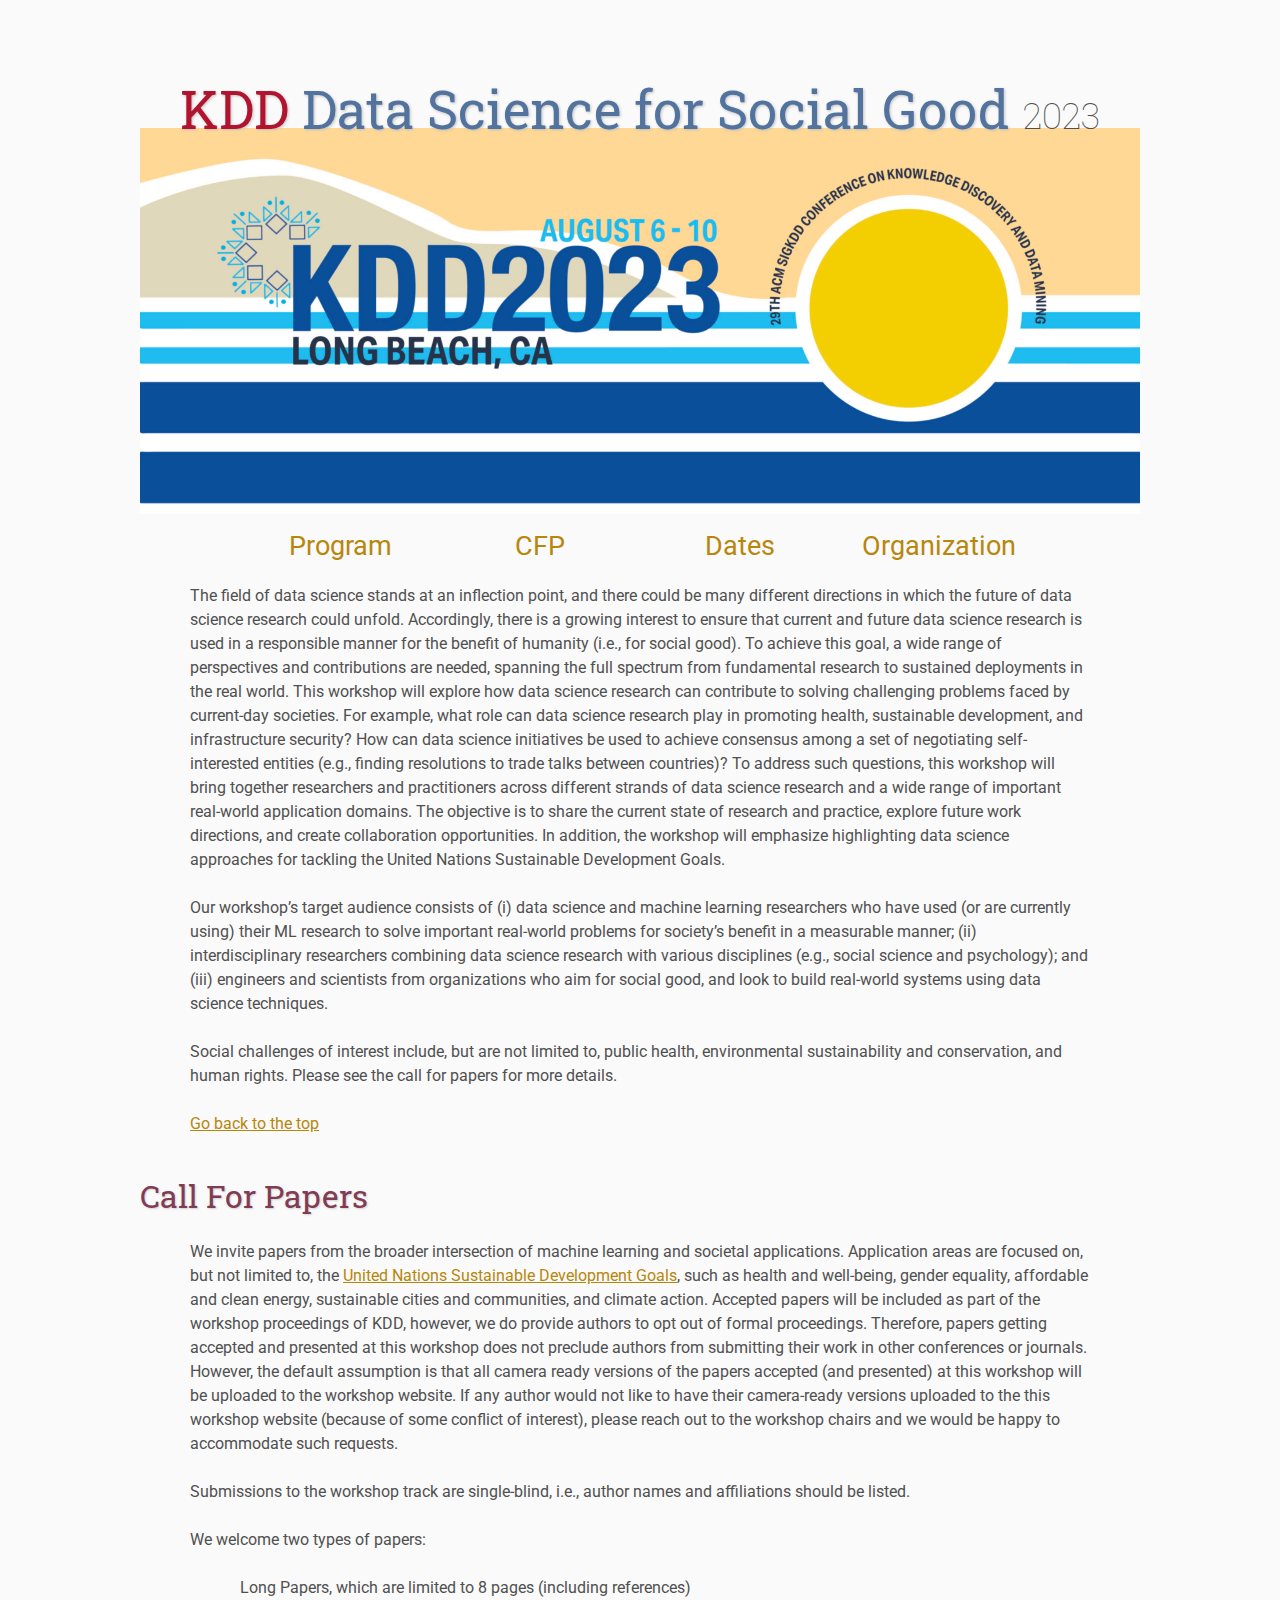
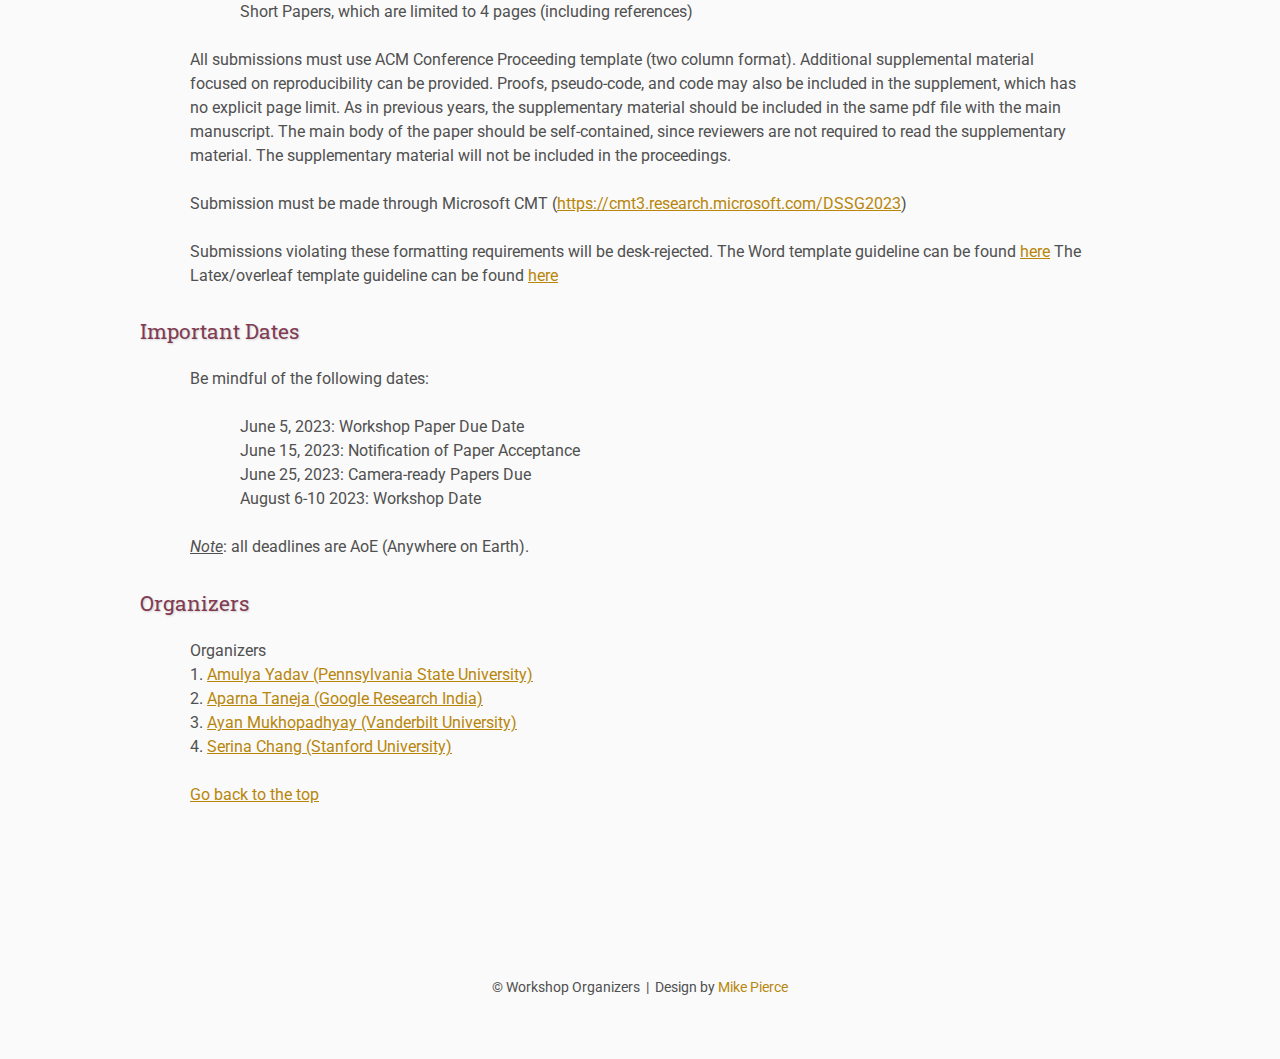
<file: index.html>
<!DOCTYPE html>
<html lang='en'>

<head>
    <base href=".">
    <link rel="shortcut icon" type="image/png" href="assets/favicon.png"/>
    <link rel="stylesheet" type="text/css" media="all" href="assets/main.css"/>
    <meta charset="utf-8">
    <meta name="description" content="1st International Workshop on Spatio-Temporal Reasoning and Learning 2022">
    <meta name="resource-type" content="document">
    <meta name="distribution" content="global">
    <meta name="KeyWords" content="Workshop, Reasoning, Learning, Spatio-Temporal Information">
    <meta name="google-site-verification" content="PmOT4QwF1x9TSSKYFg6if9CR_TojuEk8pFDffRgdfns">
    <meta name="twitter:card" content="summary_large_image">
    <meta property="og:title" content="1st International Workshop on Spatio-Temporal Reasoning and Learning 2022">
    <meta property="og:description" content="In this workshop, we invite the research community in artificial intelligence to submit works related to the integration of spatial and temporal reasoning with machine learning.">
    <!-- Global site tag (gtag.js) - Google Analytics -->
    <script async src="https://www.googletagmanager.com/gtag/js?id=G-P77LCK8QPT"></script>
<!--     <script>
      window.dataLayer = window.dataLayer || [];
      function gtag(){dataLayer.push(arguments);}
      gtag('js', new Date());

      gtag('config', 'G-P77LCK8QPT');
    </script> -->
    <title>1st International Workshop on Spatio-Temporal Reasoning and Learning 2022</title>
</head>

<body>

    <div class="banner">
        <img src="assets/kdd_banner.png" alt="Conference Template Banner">
        <div class="top-left">
            <span class="title1">KDD </span><span class="title2">Data Science for Social Good</span> <span class="year">2023</span>
        </div>
<!--         <div class="bottom-right">
            August 6-10 <br> Long Beach, CA, USA
        </div> -->
    </div>

    <table class="navigation">
        <tr>
            <!--<td class="navigation">
                <a title="Conference Home Page" href="#top">Home</a>
            </td>-->
            <td class="navigation">
                <a title="Workshop Program" href="#Program">Program</a> 
            </td>
            <td class="navigation">
                <a title="Call For Papers" href="#CFP">CFP</a>
            </td>
            <td class="navigation">
                <a title="Important Dates" href="#Dates">Dates</a>
            </td>
            <td class="navigation">
                <a title="Organization" href="#Organization">Organization</a>
            </td>
<!--             <td class="navigation">
                <a title="Venue" href="#Venue">Venue</a>
            </td> -->
        </tr>
    </table>
    
    <p>
    The field of data science stands at an inflection point, and there could be many different directions in which the future of data science research could unfold. Accordingly, there is a growing interest to ensure that current and future data science research is used in a responsible manner for the benefit of humanity (i.e., for social good). To achieve this goal, a wide range of perspectives and contributions are needed, spanning the full spectrum from fundamental research to sustained deployments in the real world. This workshop will explore how data science research can contribute to solving challenging problems faced by current-day societies. For example, what role can data science research play in promoting health, sustainable development, and infrastructure security? How can data science initiatives be used to achieve consensus among a set of negotiating self-interested entities (e.g., finding resolutions to trade talks between countries)? To address such questions, this workshop will bring together researchers and practitioners across different strands of data science research and a wide range of important real-world application domains. The objective is to share the current state of research and practice, explore future work directions, and create collaboration opportunities. In addition, the workshop will emphasize highlighting data science approaches for tackling the United Nations Sustainable Development Goals.
    </p>
    <p>
        Our workshop’s target audience consists of (i) data science and machine learning researchers who have used (or are currently using) their ML research to solve important real-world problems for society’s benefit in a measurable manner; (ii) interdisciplinary researchers combining data science research with various disciplines (e.g., social science and psychology); and (iii) engineers and scientists from organizations who aim for social good, and look to build real-world systems using data science techniques.
    </p>
    <p>
        Social challenges of interest include, but are not limited to, public health, environmental sustainability and conservation, and human rights. Please see the call for papers for more details.
    </p>

    <p><a href="#top">Go back to the top</a></p>
    
    <h2 id="CFP">Call For Papers</h2>
    <p>We invite papers from the broader intersection of machine learning and societal applications. Application areas are focused on, but not limited to, the <a href="https://sdgs.un.org/goals">United Nations Sustainable Development Goals</a>, such as health and well-being, gender equality, affordable and clean energy, sustainable cities and communities, and climate action. Accepted papers will be included as part of the workshop proceedings of KDD, however, we do provide authors to opt out of formal proceedings. Therefore, papers getting accepted and presented at this workshop does not preclude authors from submitting their work in other conferences or journals. However, the default assumption is that all camera ready versions of the papers accepted (and presented) at this workshop will be uploaded to the workshop website. If any author would not like to have their camera-ready versions uploaded to the this workshop website (because of some conflict of interest), please reach out to the workshop chairs and we would be happy to accommodate such requests.
    </p>

    <p>Submissions to the workshop track are single-blind, i.e., author names and affiliations should be listed.</p>

    <p>We welcome two types of papers:</p>
    <ul>
      <li>Long Papers, which are limited to 8 pages (including references)</li>
      <li>Short Papers, which are limited to 4 pages (including references)</li>
    </ul>  

<p>All submissions must use ACM Conference Proceeding template (two column format). 
Additional supplemental material focused on reproducibility can be provided. Proofs, pseudo-code, and code may also be included in the supplement, which has no explicit page limit. As in previous years, the supplementary material should be included in the same pdf file with the main manuscript. The main body of the paper should be self-contained, since reviewers are not required to read the supplementary material. The supplementary material will not be included in the proceedings.</p>
<p>Submission must be made through Microsoft CMT (<a href="https://cmt3.research.microsoft.com/DSSG2023">https://cmt3.research.microsoft.com/DSSG2023</a>)</p>    

<p>Submissions violating these formatting requirements will be desk-rejected. The Word template guideline can be found <a href="https://www.acm.org/publications/proceedings-template">here</a> 
The Latex/overleaf template guideline can be found <a href="https://www.overleaf.com/latex/templates/association-for-computing-machinery-acm-sig-proceedings-template/bmvfhcdnxfty">here</a></p>


    <h4 id="Dates">Important Dates</h4>
    <p>Be mindful of the following dates:</p>
    <ul>
    <li>June 5, 2023: Workshop Paper Due Date</li>
    <li>June 15, 2023: Notification of Paper Acceptance</li>
    <li>June 25, 2023: Camera-ready Papers Due</li>
    <li>August 6-10 2023: Workshop Date</li>
    </ul> 
    <p><em><u>Note</u></em>: all deadlines are AoE (Anywhere on Earth).</p>

    

    <h4 id="Organizers">Organizers</h2>
    <p>
        Organizers<br>
        1. <a href="http://amulyayadav.com/">Amulya Yadav (Pennsylvania State University)</a><br>
        2. <a href="https://research.google/people/106890/">Aparna Taneja (Google Research India)</a><br>
        3. <a href="https://ayanmukhopadhyay.github.io/">Ayan Mukhopadhyay (Vanderbilt University)</a><br>
        4. <a href="https://serinachang5.github.io/">Serina Chang (Stanford University)</a>
    </p>
    <p><a href="#top">Go back to the top</a></p>

    <footer>
        &copy; Workshop Organizers
        &nbsp;|&nbsp; Design by <a target="_blank" href="https://github.com/mikepierce">Mike Pierce</a>
    </footer>

</body>
</html>
</file>
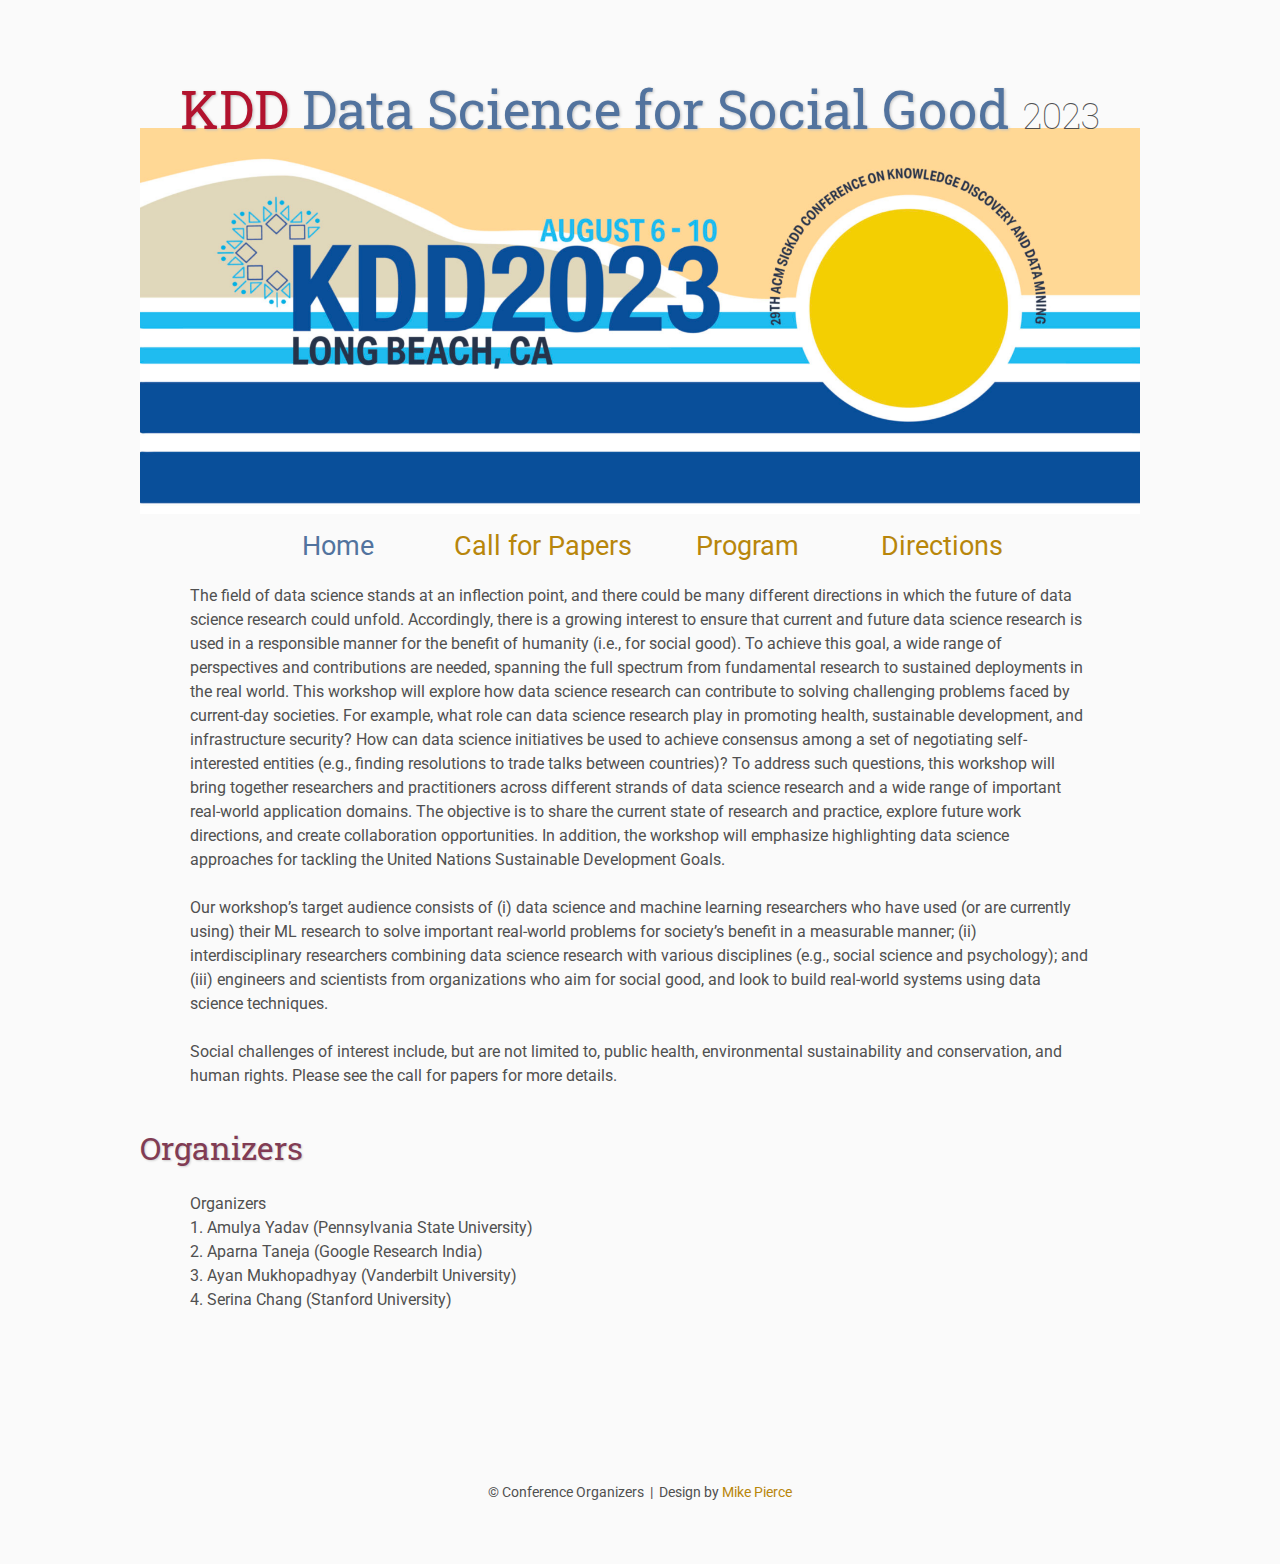
<file: cfp/index.html>
<!DOCTYPE html>
<html lang='en'>

<head>
    <base href="..">
    <link rel="shortcut icon" type="image/png" href="assets/favicon.png"/>
    <link rel="stylesheet" type="text/css" media="all" href="assets/main.css"/>
    <meta name="description" content="Conference Template">
    <meta name="resource-type" content="document">
    <meta name="distribution" content="global">
    <meta name="KeyWords" content="Conference">
    <title>KDD Data Science for Social Good 2023</title>
</head>

<body>

    <div class="banner">
        <img src="assets/kdd_banner.png" alt="Conference Template Banner">
        <div class="top-left">
            <span class="title1">KDD </span><span class="title2">Data Science for Social Good</span> <span class="year">2023</span>
        </div>
<!--         <div class="bottom-right">
            August 6-10 <br> Long Beach, CA, USA
        </div> -->
    </div>

    <table class="navigation">
        <tr>
            <td class="navigation">
                <a class="current" title="Conference Home Page" href=".">Home</a>
            </td>
            <td class="navigation">
                <a title="Call for Papers" href="cfp">Call for Papers</a>
            </td>
            <td class="navigation">
                <a title="Conference Program" href="program">Program</a> 
            </td>
            <td class="navigation">
                <a title="Directions to the Conference" href="directions">Directions</a>
            </td>
<!--             <td class="navigation">
                <a title="Conference Flyer" href="flyer">Flyer</a>
            </td> -->
        </tr>
    </table>

    <p>
    The field of data science stands at an inflection point, and there could be many different directions in which the future of data science research could unfold. Accordingly, there is a growing interest to ensure that current and future data science research is used in a responsible manner for the benefit of humanity (i.e., for social good). To achieve this goal, a wide range of perspectives and contributions are needed, spanning the full spectrum from fundamental research to sustained deployments in the real world. This workshop will explore how data science research can contribute to solving challenging problems faced by current-day societies. For example, what role can data science research play in promoting health, sustainable development, and infrastructure security? How can data science initiatives be used to achieve consensus among a set of negotiating self-interested entities (e.g., finding resolutions to trade talks between countries)? To address such questions, this workshop will bring together researchers and practitioners across different strands of data science research and a wide range of important real-world application domains. The objective is to share the current state of research and practice, explore future work directions, and create collaboration opportunities. In addition, the workshop will emphasize highlighting data science approaches for tackling the United Nations Sustainable Development Goals.
    </p>
    <p>
        Our workshop’s target audience consists of (i) data science and machine learning researchers who have used (or are currently using) their ML research to solve important real-world problems for society’s benefit in a measurable manner; (ii) interdisciplinary researchers combining data science research with various disciplines (e.g., social science and psychology); and (iii) engineers and scientists from organizations who aim for social good, and look to build real-world systems using data science techniques.
    </p>
    <p>
        Social challenges of interest include, but are not limited to, public health, environmental sustainability and conservation, and human rights. Please see the call for papers for more details.
    </p>

    <h2>Organizers</h2>
    <p>
        Organizers<br>
        1. Amulya Yadav (Pennsylvania State University)<br>
        2. Aparna Taneja (Google Research India)<br>
        3. Ayan Mukhopadhyay (Vanderbilt University)<br>
        4. Serina Chang (Stanford University)
    </p>
<!--     <table class="sponsors">
        <tr>
            <td class="sponsor">
                <a href="http://www.eyebleach.me/">
                    <img src="assets/kitten1.jpg" alt="First Sponsor Name">
                </a>
            </td>
            <td class="sponsor">
                <a href="http://www.eyebleach.me/">
                    <img src="assets/kitten2.jpg" alt="Second Sponsor Name" style="width: 80%">
                </a>
            </td>
            <td class="sponsor">
                <a href="http://www.eyebleach.me/">
                    <img src="assets/kitten3.jpg" alt="Third Sponsor Name">
                </a>
            </td>
        </tr>
    </table> -->

    <footer>
        &copy; Conference Organizers
        &nbsp;|&nbsp; Design by <a href="https://github.com/mikepierce">Mike Pierce</a>
    </footer>

</body>
</html>
</file>
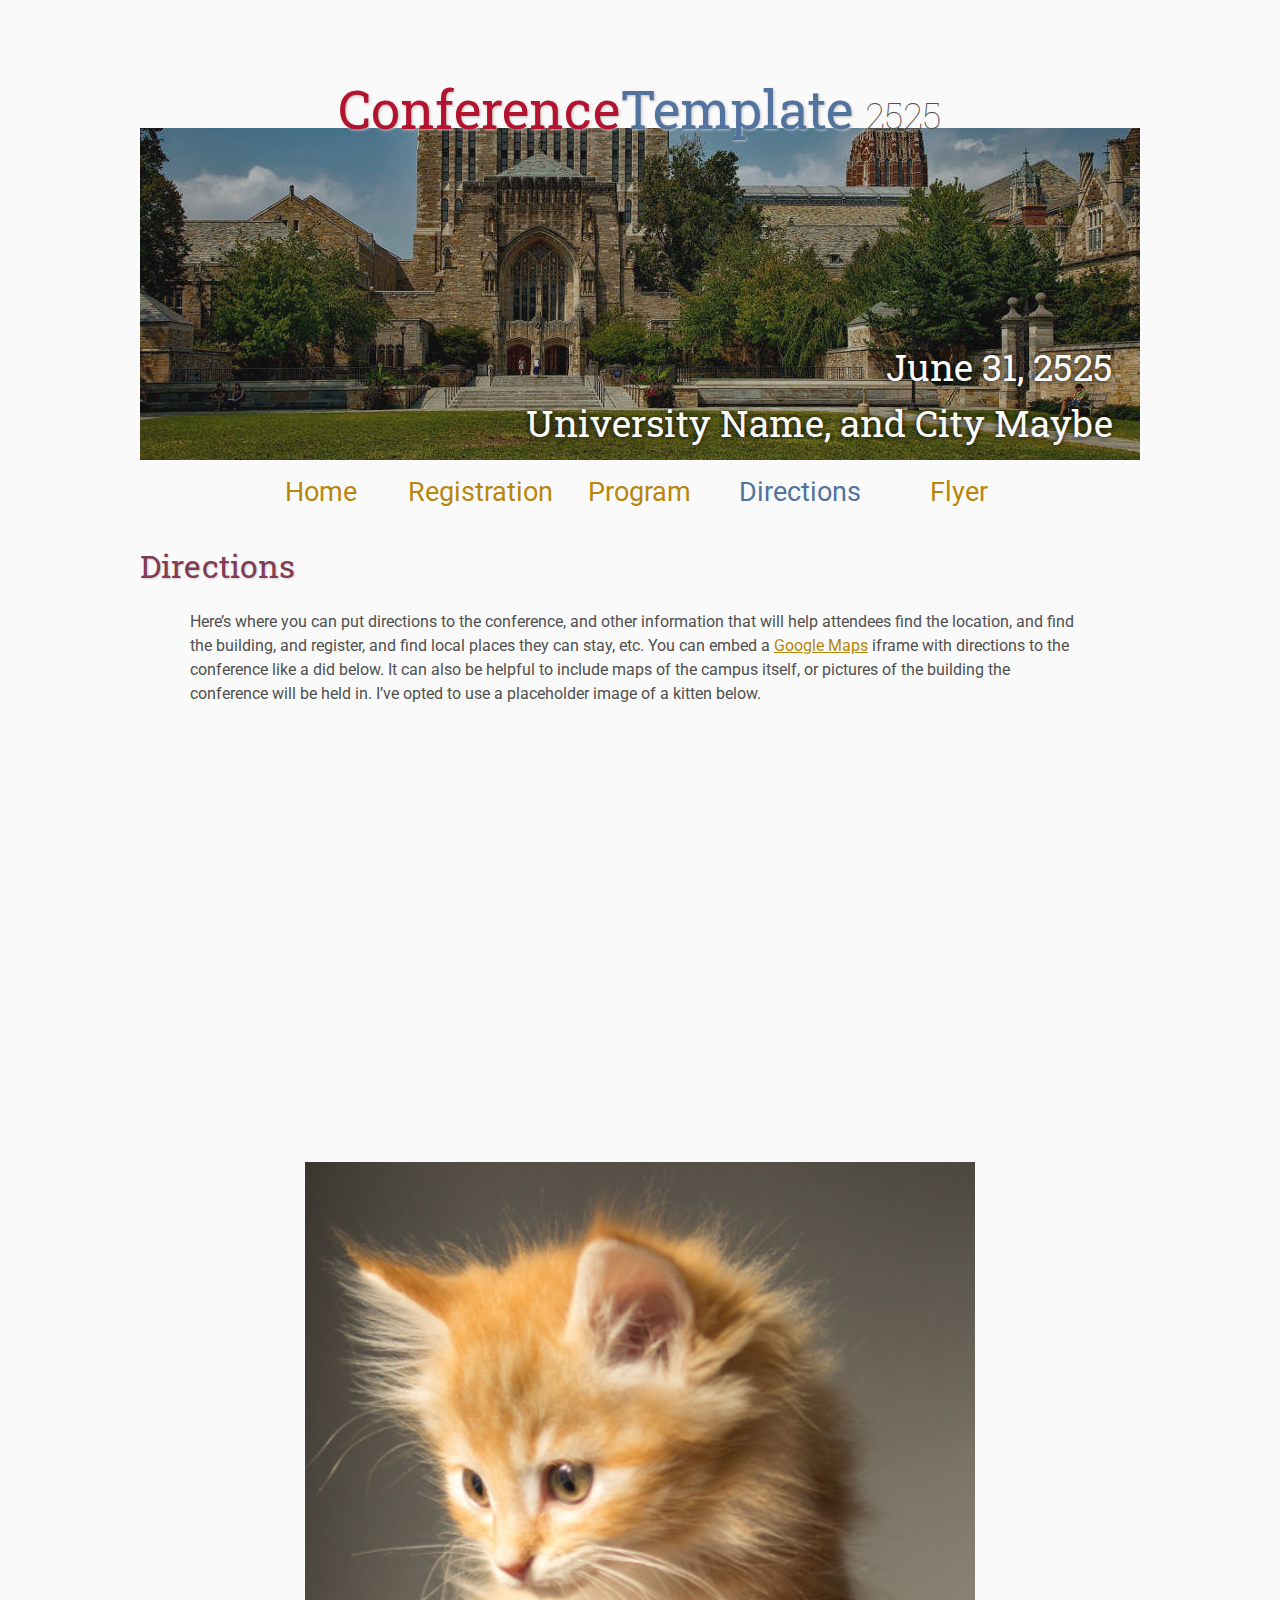
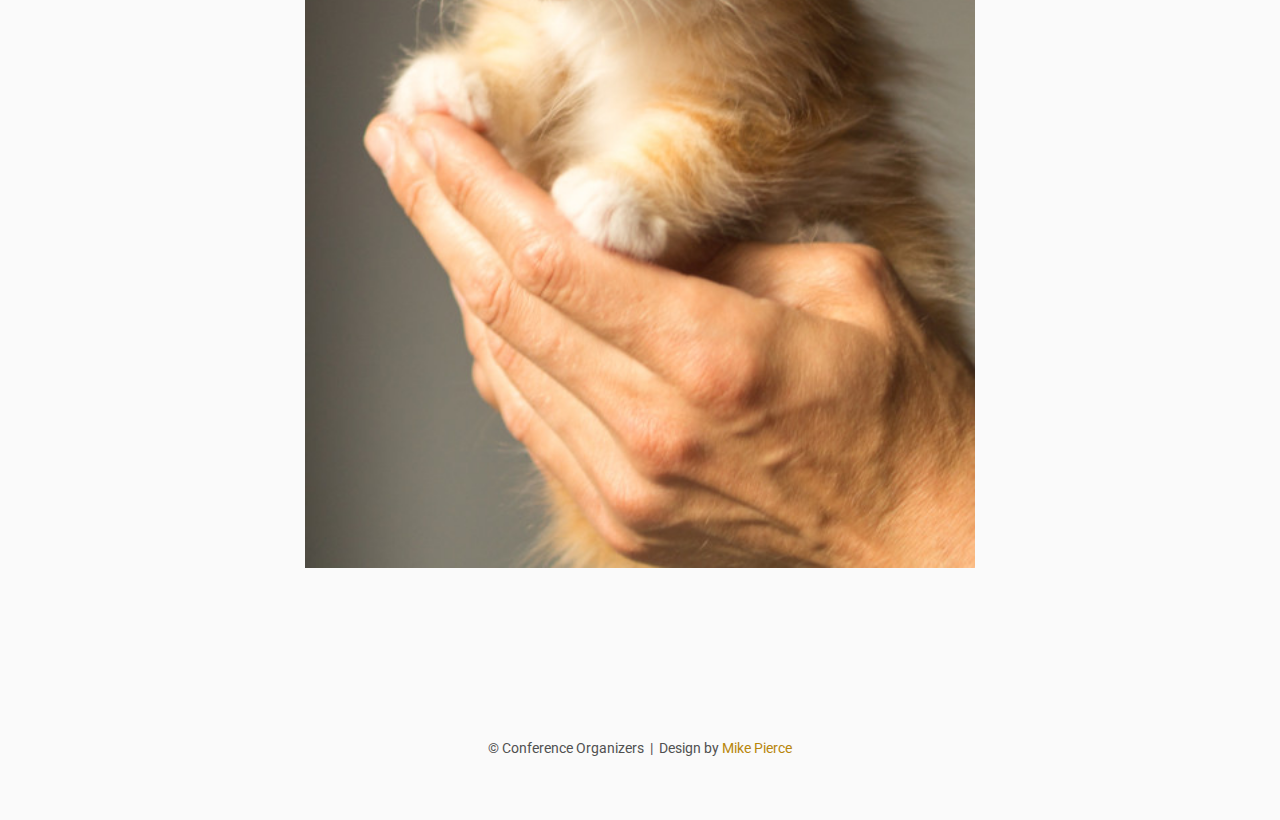
<file: directions/index.html>
<!DOCTYPE html>
<html lang='en'>

<head>
    <base href="..">
    <link rel="shortcut icon" type="image/png" href="assets/favicon.png"/>
    <link rel="stylesheet" type="text/css" media="all" href="assets/main.css"/>
    <meta name="description" content="Conference Template">
    <meta name="resource-type" content="document">
    <meta name="distribution" content="global">
    <meta name="KeyWords" content="Conference">
    <title>Directions | Conference Template</title>
</head>

<body>

    <div class="banner">
        <img src="assets/banner.jpg" alt="Conference Template Banner">
        <div class="top-left">
            <span class="title1">Conference</span><span class="title2">Template</span> <span class="year">2525</span>
        </div>
        <div class="bottom-right">
            June 31, 2525 <br> University Name, and City Maybe
        </div>
    </div>

    <table class="navigation">
        <tr>
            <td class="navigation">
                <a title="Conference Home Page" href=".">Home</a>
            </td>
            <td class="navigation">
                <a title="Register for the Conference" href="registration">Registration</a>
            </td>
            <td class="navigation">
                <a title="Conference Program" href="program">Program</a> 
            </td>
            <td class="navigation">
                <a class="current" title="Directions to the Conference" href="directions">Directions</a>
            </td>
            <td class="navigation">
                <a title="Conference Flyer" href="flyer">Flyer</a>
            </td>
        </tr>
    </table>


    <h2>Directions</h2>
    <p>
        Here&rsquo;s where you can put directions to the conference,
        and other information that will help attendees find the location,
        and find the building, and register, and find local places they can stay, etc.
        You can embed a <a href="https://www.google.com/maps">Google Maps</a> iframe
        with directions to the conference like a did below.
        It can also be helpful to include maps of the campus itself,
        or pictures of the building the conference will be held in.
        I&rsquo;ve opted to use a placeholder image of a kitten below.
    </p>

    <iframe class="directions" src="https://www.google.com/maps/embed?pb=!1m18!1m12!1m3!1d134998.56138929052!2d-121.98776790326531!3d37.869213445646146!2m3!1f0!2f0!3f0!3m2!1i1024!2i768!4f13.1!3m3!1m2!1s0x808ff431db2f96d1%3A0x8b99d90a20aa67de!2sMt+Diablo!5e0!3m2!1sen!2sus!4v1561787340910!5m2!1sen!2sus"></iframe>

    <img class="center" src="assets/kitten4.jpg" alt="This is just a kitten right now" id="kitten">

    <footer>
        &copy; Conference Organizers
        &nbsp;|&nbsp; Design by <a href="https://github.com/mikepierce">Mike Pierce</a>
    </footer>

</body>
</html>
</file>
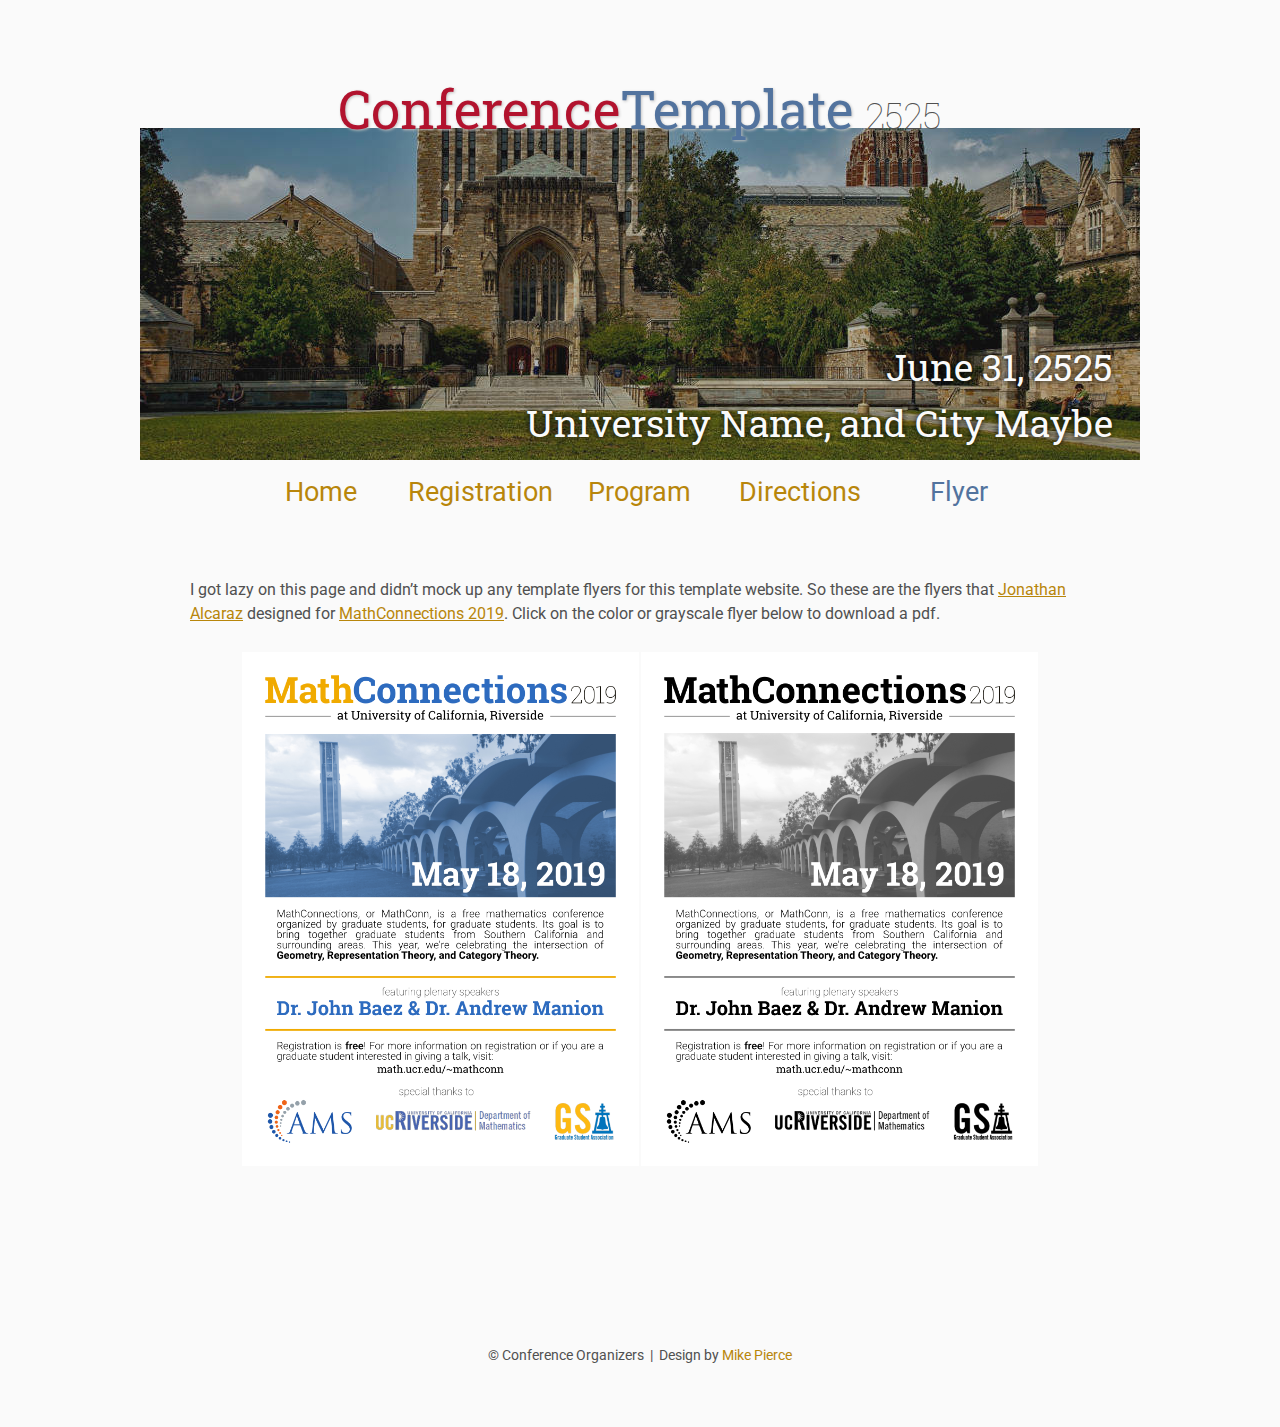
<file: flyer/index.html>
<!DOCTYPE html>
<html lang='en'>

<head>
    <base href="..">
    <link rel="shortcut icon" type="image/png" href="assets/favicon.png"/>
    <link rel="stylesheet" type="text/css" media="all" href="assets/main.css"/>
    <meta name="description" content="Conference Template">
    <meta name="resource-type" content="document">
    <meta name="distribution" content="global">
    <meta name="KeyWords" content="Conference">
    <title>Flyer | Conference Template</title>
</head>

<body>

    <div class="banner">
        <img src="assets/banner.jpg" alt="Conference Template Banner">
        <div class="top-left">
            <span class="title1">Conference</span><span class="title2">Template</span> <span class="year">2525</span>
        </div>
        <div class="bottom-right">
            June 31, 2525 <br> University Name, and City Maybe
        </div>
    </div>

    <table class="navigation">
        <tr>
            <td class="navigation">
                <a title="Conference Home Page" href=".">Home</a>
            </td>
            <td class="navigation">
                <a title="Register for the Conference" href="registration">Registration</a>
            </td>
            <td class="navigation">
                <a title="Conference Program" href="program">Program</a> 
            </td>
            <td class="navigation">
                <a title="Directions to the Conference" href="directions">Directions</a>
            </td>
            <td class="navigation">
                <a class="current" title="Conference Flyer" href="flyer">Flyer</a>
            </td>
        </tr>
    </table>

    <br>

    <p>
        I got lazy on this page and didn&rsquo;t mock up any template flyers for this template website.
        So these are the flyers that <a target="_blank" href="https://math.jonathanalcaraz.com/">Jonathan Alcaraz</a>
        designed for <a target="_blank" href="http://math.ucr.edu/~mathconn/">MathConnections 2019</a>.
        Click on the color or grayscale flyer below to download a pdf.
    </p>

    <table class="flyers">
        <tr>
            <td class="flyer">
                <a href="assets/MathConnections-Flyer.pdf">
                    <img src="assets/MathConnections-Flyer.png" alt="MathConnections Color Flyer" style="width:100%">
                </a>
            </td>
            <td class="flyer">
                <a href="assets/MathConnections-FlyerBW.pdf">
                    <img src="assets/MathConnections-FlyerBW.png" alt="MathConnections BW Flyer" style="width:100%">
                </a>
            </td>
        </tr>
    </table>

    <footer>
        &copy; Conference Organizers
        &nbsp;|&nbsp; Design by <a href="https://github.com/mikepierce">Mike Pierce</a>
    </footer>

</body>
</html>
</file>
<file: assets/main.css>
/* main.css */

/* These are the colors and fonts used throughout the webpage.
 * I've listed them here so that a user may easily
 * do a search-and-replace for these to change the site theme.
 *   'Roboto',sans-serif; Font for the title text
 *   'Roboto-Slab',serif; Font for the body text 
 *   #fafafa; Background color of the site
 *   #505050; Foreground (text) color of the site
 *   #52739e; Navy, "Template" in the logo, current page in navigation, special titles in the Program
 *   #b2132e; Reddish, "Conference" in the logo, hover color for links
 *   #813c54; Heading color, titles in the Program
 *   #b8860b; Dark Goldenrod, color for links
 */

@import url('https://fonts.googleapis.com/css?family=Roboto%7CRoboto+Slab');

*{
    border:0;
    font:inherit;
    font-size:1em;
    margin:0;
    padding:0;
    vertical-align:baseline;
}

body{
    background-color: #fafafa;
    background-size: cover;
    background-attachment: fixed;
    color: #505050; 
    text-align:left;
    font-family:'Roboto',sans-serif;
    font-size:1em;
    line-height:1.5em;
    margin: 60px auto;
    width: 1000px;
}

a{color: #b8860b; text-decoration:none;}
a.current{color: #52739e;}
a.current:hover{color: #e82945;}
a:hover{color: #b2132e;}
a:active{color: #e82945;}
h1,h2,h3,h4{clear:left; color: #813c54; margin:1.5em 0em 1em 0em; font-family:'Roboto Slab',serif; text-shadow: 1px 1px 2px #d0d0d0;}
h1{font-size:2.67em;}
h2{font-size:2.00em;}
h3{font-size:1.67em;}
h4{font-size:1.33em;}
p{list-style:none; margin:24px auto 24px auto; padding:0px; width:900px; text-align:left;}
li a, p a {text-decoration:underline; text-decoration-color:#b8860b;}
ul{list-style:none; margin:24px auto 24px auto; padding:0px; width:800px; text-align:left;}
ul li{list-style:none; margin:0px auto 0px auto; padding:0px; text-align:left;}
i,em{font-style:italic;}
b,strong{font-weight:bold;}
sup{
    vertical-align: super;
    font-size: 0.8em;
    line-height: 0;
}
sub{
    vertical-align: sub;
    font-size: 0.8em;
    line-height: 0;
}
table{
    width: 1000px;
    margin: 12px auto 24px auto;
    float: center;
    /* UNCOMMENT THIS FOR DEBUGGING THE ALIGNMENT */
    /*border: 1px solid black;*/
}
th,td{
    text-align: left;
    /* UNCOMMENT THIS FOR DEBUGGING THE ALIGNMENT */
    /*border: 1px solid black;*/
}

/* Website Banner */
.banner {position: relative; font-family:'Roboto Slab',serif;}
.top-left {font-size:3.33em; color: #505050; background: #fafafa; text-align: center; width: 100%; height: auto; position: absolute; padding: 36px 0 0 0; top: 0px;}
.bottom-right {font-size:2.33em; color: #fafafa; line-height: 1.5em; width: auto; height: 100px; padding: 0px 27px 27px 0px; text-align: right; position: absolute; bottom: 0px; right: 0px; text-shadow: 0px 0px 6px #000000;}

/* Conference Title Logo */
.title1{color: #b2132e; text-shadow: 1px 1px 3px #c0c0c0;} 
.title2{color: #52739e; text-shadow: 1px 1px 3px #c0c0c0;}
.year{color: #505050; font-size:0.67em; font-weight: lighter;}

/* Navigation Links (Home, Registration, etc) */
table.navigation{width:800px;}
td.navigation{font-size:1.67em; white-space:nowrap; width:20%; text-align:center; vertical-align:middle; padding:0px 0px 0px 0px;}

/* Sponsor Images */
table.sponsors{width:800px;}
td.sponsor{white-space:nowrap; width:33%; text-align:center; vertical-align:middle; padding:0px 0px 0px 0px;}
td.sponsor img{width: 100%}

/* The Table on the Program Page */
td.room{padding: 4px 12px 4px 4px; width: 90%; vertical-align:bottom; font-size:1.67em; color: #52739e; height:32px;}
td.date{white-space:nowrap; width:130px; text-align:right; vertical-align:top; padding:4px 16px 0px 0px;}
td.title{padding: 4px 12px 4px 4px; width: 90%; vertical-align:top; font-size:1.5em; color: #813c54; height:32px; font-family:'Roboto Slab',serif; text-shadow: 1px 1px 2px #d0d0d0; }
td.title-special{padding: 4px 12px 4px 4px; width: 90%; vertical-align:top; font-size:1.67em; color: #52739e; height:32px; font-family:'Roboto Slab',serif; text-shadow: 1px 1px 2px #d0d0d0;}
td.speaker{padding: 4px 12px 4px 4px; font-style: italic; font-size:1em; max-height:999999px}
td.abstract{padding: 4px 12px 12px 4px; font-size:1em; max-height:999999px}
td.abstract img{display: block; margin: 4px auto 8px auto}
table.plenary{padding-top: 8px; background: #ffffff;}

/* Registration and Directions iframes and Images */
iframe.registration{display:block; margin:1em auto 2em auto; width:700px; height:1400px; border:none;}
iframe.directions{display:block; margin:1em auto 2em auto; width:800px; height:400px; border:none;}
img.center{display:block; width:67%; margin:1em auto 2em auto;}

/* Flyer Images */
table.flyers{width:800px;}
td.flyer{white-space:nowrap; width:50%; text-align:center; vertical-align:middle; padding:0px 0px 0px 0px;}
td.sponsor img{width: 100%}

footer{font-size:0.875em; margin-top:12em; text-align:center;}

/* My hacky way of making the site mobile-friendly */
@media only screen and (max-width: 1100px) {
    h2{font-size:3.00em;}
    p{font-size:1.5em; line-height:1.5em;}
    th,td,tr{font-size:1.5em; line-height:1.5em;}
    td.date{font-size:1em; padding-top:0.5em;}
    td.navigation{font-size:1.5em; padding:0px 20px 0px 20px;}
    table.footer{font-size:0.33em;}
}
img {
  max-width: 100%;
  height: auto;
}
</file>
